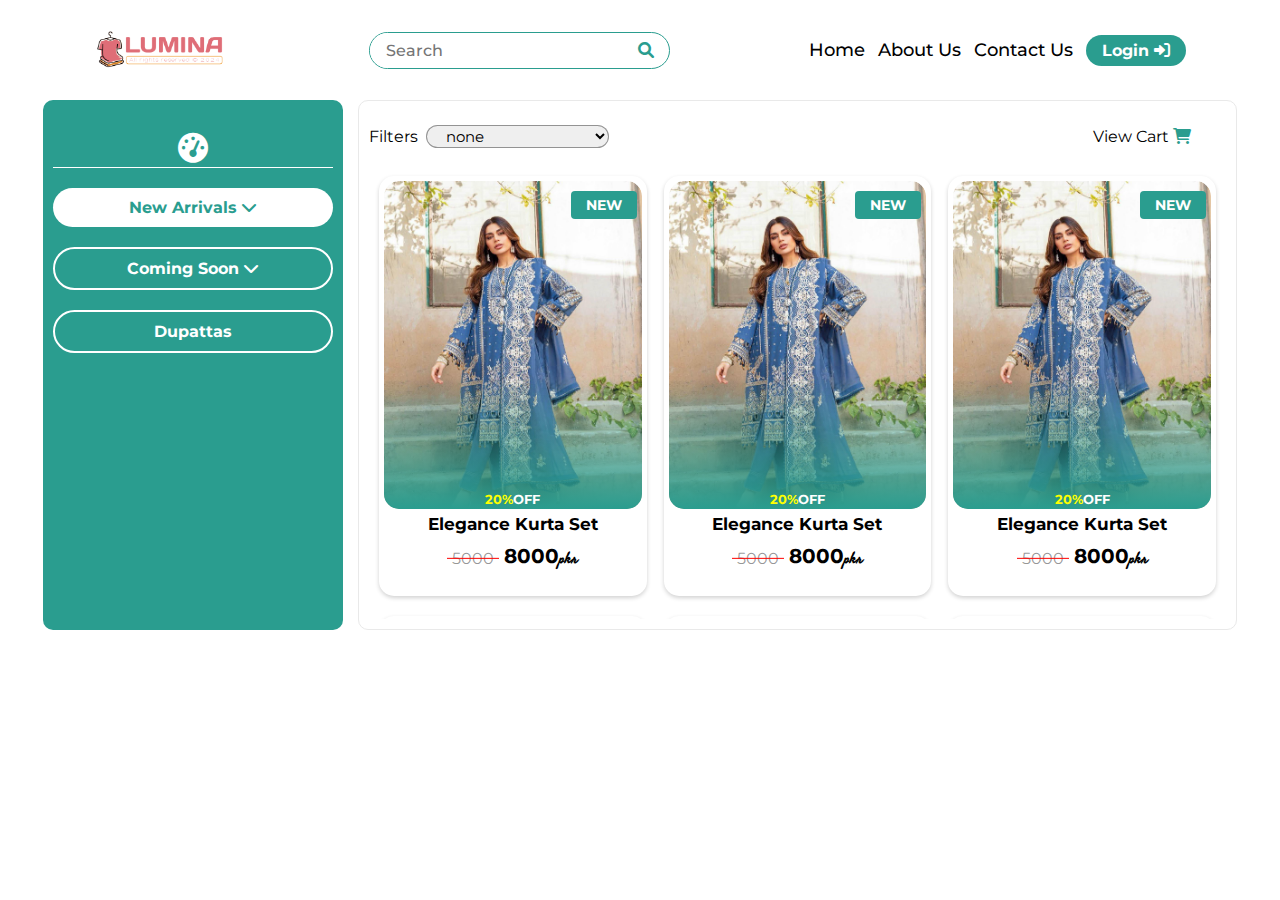
<file: index.html>
<!DOCTYPE html>
<html lang="en">
<head>
    <meta charset="UTF-8">
    <meta name="viewport" content="width=device-width, initial-scale=1.0">
    <title>Shopping - Lumina Official</title>

    <!-- Linked files  -->
    <link rel="stylesheet" href="https://cdnjs.cloudflare.com/ajax/libs/font-awesome/6.0.0-beta3/css/all.min.css">
    <link rel="stylesheet" href="assets/css/styles.css">
    <link rel="stylesheet" href="assets/css/responsive.css">
</head>
<body id="body">
    <header class="header">
        <img id="logo" src="assets/images/logo.png" alt="This is the logo image!">
        <div class="searchbar">
            <input type="text" name="searchitems" id="searchitems" placeholder="Search">
            <i class="search-btn fas fa-search search-icon"></i>
        </div>
        <nav>
            <div id="menushowbtn" class="container" onclick="myFunction(this)">
                <div class="bar1"></div>
                <div class="bar2"></div>
                <div class="bar3"></div>
              </div>
            <ul>
                <li><a href="index.html">Home</a></li>
                <li><a href="#">About Us</a></li>
                <li><a href="contactUs.html">Contact Us</a></li>
                <li><button id="loginDisplay">Login <i class="fas fa-sign-in-alt"></i></button></li>
            </ul>
        </nav>
    </header>
    <div id="smallHeader1" class="small-header invisible">
        <ul>
            <li><a href="index.html">HOME</a></li>
            <li><a href="#">Privacy</a></li>
            <li><a href="#">About us</a></li>
            <li><a href="#">Contact us</a></li>
            <li id="login512"><a href="#">Login <i class="fas fa-sign-in-alt"></i></a></li>
        </ul>
    </div>
    <main>
        <div class="leftbar">
            <h1 id="dicon"><i class="fas fa-tachometer-alt"></i></h1>

            <div class="dropdown">
                <button class="dropdown-button">New Arrivals  <i class="fas fa-chevron-down"></i></button>
                <div class="dropdown-content">
                    <div class="dropdown-item">2 - Piece <!-- <i class="fas fa-chevron-right"></i> -->
                        <!-- <div class="dropdown-subcontent">
                            <div class="dropdown-subitem">Stiched</div>
                            <div class="dropdown-subitem">Unstiched</div>
                        </div> -->
                    </div>
                    <div class="dropdown-item">3 - Piece <!-- <i class="fas fa-chevron-right"></i> -->
                        <!-- <div class="dropdown-subcontent">
                            <div class="dropdown-subitem">Stiched</div>
                            <div class="dropdown-subitem">Unstiched</div>
                        </div> -->
                    </div>
                </div>
            </div>
            <div class="dropdown">
                <button  style="background-color: transparent; border: 2px solid white; color: white;" class="dropdown-button">Coming Soon <i class="fas fa-chevron-down"></i></button>
                <div class="dropdown-content">
                    <div class="dropdown-item">2 - Piece <!-- <i class="fas fa-chevron-right"></i> -->
                        <!-- <div class="dropdown-subcontent">
                            <div class="dropdown-subitem">Stiched</div>
                            <div class="dropdown-subitem">Unstiched</div>
                        </div> -->
                    </div>
                    <div class="dropdown-item">3 - Piece <!-- <i class="fas fa-chevron-right"></i> -->
                        <!-- <div class="dropdown-subcontent">
                            <div class="dropdown-subitem">Stiched</div>
                            <div class="dropdown-subitem">Unstiched</div>
                        </div> -->
                    </div>
                </div>
            </div>
            <div class="dropdown">
                <button  style="background-color: transparent; border: 2px solid white; color: white;" class="dropdown-button">Dupattas</button>
            </div>
        </div>
        <div class="rightbar">
            <div class="topbar">
                <div class="topbarLeft">
                    <label for="filter">Filters</label>
                    <select name="filter" id="filter">
                        <option disabled selected value="1">none</option>
                        <option value="2">Most Selling</option>
                        <option value="3">Highly Rated</option>
                        <option value="4">Price Up to Down</option>
                        <option value="5">Price Down to Up</option>
                    </select>
                </div>
                <div class="topbarRight">
                    <label class="cartIcon"><span id="vcLabel">View Cart</span> <i class="fas fa-shopping-cart"></i></label>
                </div>
            </div>
            <div class="productsDiv">
                <div id="" class="product">
                    <div class="img">
                        <div class="shade"></div>
                        <h4><span>20%</span>OFF</h4>
                        <h3 id="new">NEW</h3>
                        <img src="assets/images/product-Image.jpg" alt="This is the product Image!">
                    </div>
                    <h3>Elegance Kurta Set</h3>
                    <div class="price">
                        <div class="cut-price">
                            <div class="cutline"></div>
                            <p>5000</p>
                        </div>
                        <h2>8000<span>pkr</span></h2>
                    </div>
                </div>
                <div id="" class="product">
                    <div class="img">
                        <div class="shade"></div>
                        <h4><span>20%</span>OFF</h4>
                        <h3 id="new">NEW</h3>
                        <img src="assets/images/product-Image.jpg" alt="This is the product Image!">
                    </div>
                    <h3>Elegance Kurta Set</h3>
                    <div class="price">
                        <div class="cut-price">
                            <div class="cutline"></div>
                            <p>5000</p>
                        </div>
                        <h2>8000<span>pkr</span></h2>
                    </div>
                </div>
                <div id="" class="product">
                    <div class="img">
                        <div class="shade"></div>
                        <h4><span>20%</span>OFF</h4>
                        <h3 id="new">NEW</h3>
                        <img src="assets/images/product-Image.jpg" alt="This is the product Image!">
                    </div>
                    <h3>Elegance Kurta Set</h3>
                    <div class="price">
                        <div class="cut-price">
                            <div class="cutline"></div>
                            <p>5000</p>
                        </div>
                        <h2>8000<span>pkr</span></h2>
                    </div>
                </div>
                <div id="" class="product">
                    <div class="img">
                        <div class="shade"></div>
                        <h4><span>20%</span>OFF</h4>
                        <h3 id="new">NEW</h3>
                        <img src="assets/images/product-Image.jpg" alt="This is the product Image!">
                    </div>
                    <h3>Elegance Kurta Set</h3>
                    <div class="price">
                        <div class="cut-price">
                            <div class="cutline"></div>
                            <p>5000</p>
                        </div>
                        <h2>8000<span>pkr</span></h2>
                    </div>
                </div>
                <div id="" class="product">
                    <div class="img">
                        <div class="shade"></div>
                        <h4><span>20%</span>OFF</h4>
                        <h3 id="new">NEW</h3>
                        <img src="assets/images/product-Image.jpg" alt="This is the product Image!">
                    </div>
                    <h3>Elegance Kurta Set</h3>
                    <div class="price">
                        <div class="cut-price">
                            <div class="cutline"></div>
                            <p>5000</p>
                        </div>
                        <h2>8000<span>pkr</span></h2>
                    </div>
                </div>
                <div id="" class="product">
                    <div class="img">
                        <div class="shade"></div>
                        <h4><span>20%</span>OFF</h4>
                        <h3 id="new">NEW</h3>
                        <img src="assets/images/product-Image.jpg" alt="This is the product Image!">
                    </div>
                    <h3>Elegance Kurta Set</h3>
                    <div class="price">
                        <div class="cut-price">
                            <div class="cutline"></div>
                            <p>5000</p>
                        </div>
                        <h2>8000<span>pkr</span></h2>
                    </div>
                </div>
                <div id="" class="product">
                    <div class="img">
                        <div class="shade"></div>
                        <h4><span>20%</span>OFF</h4>
                        <h3 id="new">NEW</h3>
                        <img src="assets/images/product-Image.jpg" alt="This is the product Image!">
                    </div>
                    <h3>Elegance Kurta Set</h3>
                    <div class="price">
                        <div class="cut-price">
                            <div class="cutline"></div>
                            <p>5000</p>
                        </div>
                        <h2>8000<span>pkr</span></h2>
                    </div>
                </div>
            </div>
        </div>
    </main>

    <!-- Login class  -->
     <div class="login-main">
        <span class="close-icon">
            <i class="fas fa-times"></i>
        </span>
        <div class="login-div">
            <div class="login-content">
                <img src="assets/images/logo.png" alt="This is the logo image!">
                <input type="email" name="email" id="useremail" placeholder="Your email" required>
                <input type="password" name="password" id="userpassword" placeholder="Your password" required>
                <span class="span"><input class="mark" style="width: fit-content;" type="checkbox" name="remember" id="remember">  Remember me</span>
                <button id="login">LOGIN</button>
                <p>Don't have account? <span id="signupClassDisplay">Create Here</span></p>

                <div class="login-message">
                    <h3>Logged In Sucessfully!</h3>
                </div>
            </div>
        </div>
        <div class="signup-div">
            <div class="signup-content">
                <img src="assets/images/logo.png" alt="This is the logo image!">
                <input type="text" name="name" id="name" placeholder="Your name" required>
                <div class="login-otp">
                    <input type="number" name="phone" id="phone" placeholder="Your Phone" required>
                    <button id="sendOTP">Send OTP</button>
                </div>
                <input type="number" name="otp" id="otp" placeholder="OTP" required>
                <input type="email" name="email" id="email" placeholder="Your email" required>
                <input type="password" name="password" id="password" placeholder="Your password" required>
                <input type="password" name="confirm password" id="confirm password" placeholder="Confirm password" required>
                <button id="signup">CREATE ACCOUNT</button>
                <p>Already have account? <span id="loginClassDisplay">LOGIN</span></p>
            </div>
        </div>
     </div>
</body>
<script src="assets/javacript/login.js"></script>
<script src="assets/javacript/menu.js"></script>

<script>
function applyMediaQuery() {
    if (window.matchMedia("(max-width: 400px)").matches) {
        document.addEventListener("DOMContentLoaded", function() {
            const input = document.getElementById("searchitems");
            const logo = document.getElementById("logo");

            input.addEventListener("focus", function() {
                logo.style.display = "none";
            });

            input.addEventListener("blur", function() {
                logo.style.display = "block";
            });
        });
    }
}

// Initial check
applyMediaQuery();

// Add a listener to reapply the logic if the window is resized
window.addEventListener("resize", applyMediaQuery);

</script>
<script>
    // JavaScript to handle the click event
    document.addEventListener("DOMContentLoaded", function() {
        const products = document.querySelectorAll('.product');
        
        products.forEach(function(product) {
            product.addEventListener('click', function() {
                window.location.href = 'productDetails.html';
            });
        });
    });
</script>
</html>
</file>
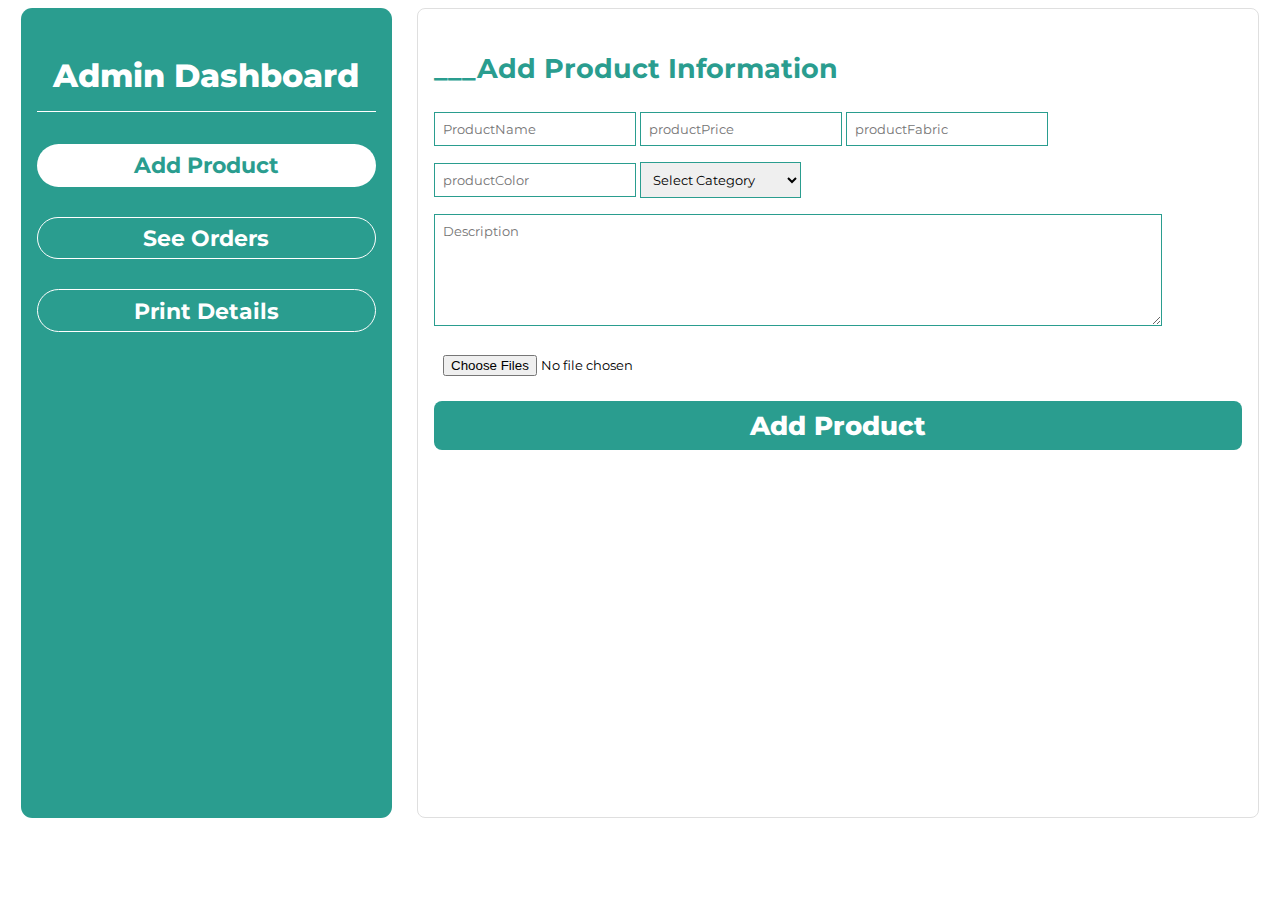
<file: admin.html>
<!DOCTYPE html>
<html lang="en">
<head>
    <meta charset="UTF-8">
    <meta name="viewport" content="width=device-width, initial-scale=1.0">
    <title>Admin - Lumina Official</title>
    <style>
        /* imports */
@import url('https://fonts.googleapis.com/css2?family=Montserrat:ital,wght@0,100..900;1,100..900&display=swap');
@import url('https://fonts.googleapis.com/css2?family=Freehand&display=swap');
        main{
            width: 98%;
            margin: auto;
            height: fit-content;
            display: flex;
            justify-content: space-between;
        }
        *{
            font-family: "Montserrat", sans-serif;
            box-sizing: border-box;
        }
        .leftbar{
            width: 30%;
            padding: 1rem;
            height: 90vh;
            border-radius: 0.7rem;
            background-color: #2A9D8F;
        }
        h4{
            width: 100%;
            font-size: 1.4rem;
            color: white;
            background-color: #2A9D8F;
            border: 1px solid white;
            border-radius: 400rem;
            text-align: center;
            padding: 0.4rem 0rem;
            cursor: pointer;
        }
        .rightbar{
            width: 68%;
            height: 90vh;
            padding: 1rem;
            border: 1px solid rgb(223, 223, 223);
            border-radius: 0.5rem;
            overflow: scroll;
        }
        input, textarea, select{
            padding: 0.5rem;
            outline: none;
            border: 1px solid #2A9D8F;
            margin-bottom: 1rem;
        }
        textarea{
            width: 90%;
            height: 7rem;
        }
        button{
            width: 100%;
            padding: 0.5rem;
            font-size: 1.6rem;
            font-weight: 800;
            background-color: #2A9D8F;
            color: white;
            outline: none;
            border: 1px solid transparent;
            border-radius: 0.5rem;
            cursor: pointer;
        }
        button:hover{
            background-color: rgb(150, 148, 148);
        }
        label{
            display: none;
            font-weight: 700;
            margin-top: 1rem;
            width: 100%;
            padding: 2rem;
            text-align: center;
            background-color: #2a9d905d;
            color: red;
        }
        .addProduct{
            display: block;
        }
        .seeOrders, .printDetails{
            display: none;
        }
        .orderMainDetails{
            display: none;
            width: 100%;
            height: 100%;
            position: fixed;
            top: 0;
            left: 0;
            background-color: rgba(0, 0, 0, 0.8);
        }
        .detailsBody{
            margin: auto;
            margin-top: 25%;
            transform: translateY(-50%);
            width: 50rem;
            height: 25rem;
            border-radius: 1rem;
            background: white !important;
            padding: 1rem;
        }
        .heading{
            font-weight: 800;
            color: #2A9D8F;
        }
        #close{
            position: fixed;
            top: 1rem;
            right: 5rem !important;
            width: fit-content;
        }
    </style>
</head>
<body>
    <main>
        <div class="leftbar">
            <h3 style="text-align: center; color: white; font-size: 2rem; font-weight: 800; padding-bottom: 1rem; border-bottom: 1px solid white;">Admin Dashboard</h3>

            <h4 id="AddPr" style="background-color: white; color: #2A9D8F; border-color: transparent;">Add Product</h4>
            <h4 id="SeeOr">See Orders</h4>
            <h4 id="PrintDe">Print Details</h4>
        </div>
        <div class="rightbar">
            <div class="addProduct">
                <h3 style="color: #2A9D8F; font-size: 1.7rem;">___Add Product Information</h3>

                <input type="text" name="productName" id="ProductName" placeholder="ProductName">
                <input type="text" name="productPrice" id="productPrice" placeholder="productPrice">
                <input type="text" name="productFabric" id="productFabric" placeholder="productFabric">
                <input type="text" name="productColor" id="productColor" placeholder="productColor">
                <select style="margin-bottom: 1rem; padding: 0.5rem;" name="category" id="category">
                    <option disabled selected value="1">Select Category</option>
                    <option value="2-piece(Stiched)">2-piece(Stiched)</option>
                    <option value="2-piece(Unstiched)">2-piece(Unstiched)</option>
                    <option value="3-piece(Stiched)">3-piece(Stiched)</option>
                    <option value="3-piece(Unstiched)">3-piece(Unstiched)</option>
                </select>
                <textarea name="descriiption" id="description" placeholder="Description"></textarea>
                <input style="border-color: transparent;" type="file" name="images" id="productImages" accept="image/*" multiple>

                <button id="addProduct">Add Product</button>
                <label>Product added successfully!</label>
                
            </div>
            <div class="seeOrders">
                <h3 style="color: #2A9D8F; font-size: 1.7rem;">___Order's Details</h3>

                <label for="year">Year</label>
                <input type="number" name="year" id="year" placeholder="Enter Year">

                <select name="month" id="month">
                    <option disabled selected value="Month">Select Month</option>
                    <option value="1">Jan</option>
                    <option value="2">Feb</option>
                    <option value="3">March</option>
                    <option value="4">April</option>
                    <option value="5">May</option>
                    <option value="6">June</option>
                    <option value="7">July</option>
                    <option value="8">Aug</option>
                    <option value="9">Sep</option>
                    <option value="10">October</option>
                    <option value="11">Nov</option>
                    <option value="12">Dec</option>
                </select>
                <select name="day" id="day">
                    <option disabled selected value="Month">Select Day</option>
                    <option value="1">01</option>
                    <option value="2">02</option>
                    <option value="3">03</option>
                    <option value="4">04</option>
                    <option value="5">05</option>
                    <option value="6">06</option>
                    <option value="7">07</option>
                    <option value="8">08</option>
                    <option value="9">09</option>
                    <option value="10">10</option>
                    <option value="11">11</option>
                    <option value="12">12</option>
                    <option value="13">13</option>
                    <option value="14">14</option>
                    <option value="15">15</option>
                    <option value="16">16</option>
                    <option value="17">17</option>
                    <option value="18">18</option>
                    <option value="19">19</option>
                    <option value="20">20</option>
                    <option value="21">21</option>
                    <option value="22">22</option>
                    <option value="23">23</option>
                    <option value="24">24</option>
                    <option value="25">25</option>
                    <option value="26">26</option>
                    <option value="27">27</option>
                    <option value="28">28</option>
                    <option value="29">29</option>
                    <option value="30">30</option>
                    <option value="31">31</option>
                </select>

                <span style="font-weight: 800; color: #2A9D8F;">__Total Orders: </span><span>200</span>
                <span style="font-weight: 800; color: #2A9D8F;">__Total Cost: </span><span>15000</span>

                <div class="orders">
                    <table>
                        <thead>
                            <tr>
                                <th style="min-width: 5rem;">Sr. No</th>
                                <th style="min-width: 10rem;">Order ID</th>
                                <th style="min-width: 15rem;">Buyer's Name</th>
                                <th style="min-width: 15rem;">Buyer's Address</th>
                                <th style="min-width: 10rem;">More Details</th>
                                <th style="min-width: 10rem;">Delivered?</th>
                            </tr>
                        </thead>
                        <tbody>
                            <tr style="text-align: center;">
                                <td>01</td>
                                <td>Lum-01</td>
                                <td>Syed Ali Abbas Naqvi</td>
                                <td>House#2, street440, Subri Muzaffarabad</td>
                                <td><button class="seeDet" id="01" style="font-size: 1rem; background-color: transparent; color: #2A9D8F;">See All Details</button></td>
                                <td><button style="font-size: 1rem; background-color: #2A9D8F; color: white;">Yes</button></td>
                            </tr>
                        </tbody>
                    </table>
                </div>
            </div>
            <div class="printDetails">
                <h3 style="color: #2A9D8F; font-size: 1.7rem;">___Print Order's Details</h3>

                <label for="year">Year</label>
                <input type="number" name="year" id="year" placeholder="Enter Year">

                <select name="month" id="month">
                    <option disabled selected value="Month">Select Month</option>
                    <option value="1">Jan</option>
                    <option value="2">Feb</option>
                    <option value="3">March</option>
                    <option value="4">April</option>
                    <option value="5">May</option>
                    <option value="6">June</option>
                    <option value="7">July</option>
                    <option value="8">Aug</option>
                    <option value="9">Sep</option>
                    <option value="10">October</option>
                    <option value="11">Nov</option>
                    <option value="12">Dec</option>
                </select>
                <select name="day" id="day">
                    <option disabled selected value="Month">Select Day</option>
                    <option value="1">01</option>
                    <option value="2">02</option>
                    <option value="3">03</option>
                    <option value="4">04</option>
                    <option value="5">05</option>
                    <option value="6">06</option>
                    <option value="7">07</option>
                    <option value="8">08</option>
                    <option value="9">09</option>
                    <option value="10">10</option>
                    <option value="11">11</option>
                    <option value="12">12</option>
                    <option value="13">13</option>
                    <option value="14">14</option>
                    <option value="15">15</option>
                    <option value="16">16</option>
                    <option value="17">17</option>
                    <option value="18">18</option>
                    <option value="19">19</option>
                    <option value="20">20</option>
                    <option value="21">21</option>
                    <option value="22">22</option>
                    <option value="23">23</option>
                    <option value="24">24</option>
                    <option value="25">25</option>
                    <option value="26">26</option>
                    <option value="27">27</option>
                    <option value="28">28</option>
                    <option value="29">29</option>
                    <option value="30">30</option>
                    <option value="31">31</option>
                </select>
                <button style="width: fit-content; font-size: 1.4rem; padding: 0.4rem 1rem; margin-left: 3rem;">Print</button>
            </div>
        </div>
    </main>

    <div class="orderMainDetails">
        <div class="detailsBody">
            <span class="heading">__Order ID: </span>
            <span>Lum-01</span>
            
            <span class="heading">__Total Products: </span>
            <span>05</span>
            
            <span class="heading">__Total Cost: </span>
            <span>15000</span>
            
            <span class="heading">__Status: </span>
            <span>Delivered</span><br><br>

            <span class="heading">__Buyer Name: </span>
            <span>Syed Ali Abbas Naqvi</span><br>
            
            <span class="heading">__Buyer Address: </span>
            <span>Subri Muzaffarabad</span><br>
            
            <span class="heading">__Buyer Contact: </span>
            <span>0345464671 - aliabbas@gmail.com</span><br><br>

            <span class="heading">__Products' Names: </span><br>

            <span>Two Piece Kurta Set (Unstiched) - 02</span>
            <span style="margin-left: 2rem;"></span>
            <span>Red Cotton Dupatta - 04</span><br>
            

            <span>Two Piece Kurta Set (Unstiched) - 02</span>
            <span style="margin-left: 2rem;"></span>
            <span>Red Cotton Dupatta - 04</span><br>

            <span>Two Piece Kurta Set (Unstiched) - 02</span>
            <span style="margin-left: 2rem;"></span>
            <span></span><br>

        </div>
    </div>

    <button id="close" style="background-color: transparent; color: white; outline: none; border: none; position: fixed; top: 0.5rem; right: 1rem;">CLOSE</button>

</body>
<script>
    document.getElementById('productImages').addEventListener('change', function() {
        if (this.files.length > 10) {
            alert('You can only select up to 10 images.');
            this.value = ''; // Clear the input
        }
    });
</script>
<script>
    // Function to show the respective div and hide the others
function showDiv(targetClass) {
    // All the divs
    const divs = document.querySelectorAll('.addProduct, .seeOrders, .printDetails');
    
    // Loop through each div and set display property
    divs.forEach(div => {
        if (div.classList.contains(targetClass)) {
            div.style.display = 'block';
        } else {
            div.style.display = 'none';
        }
    });
}

// Add event listeners to the buttons
document.getElementById('AddPr').addEventListener('click', function() {
    showDiv('addProduct');
});

document.getElementById('SeeOr').addEventListener('click', function() {
    showDiv('seeOrders');
});

document.getElementById('PrintDe').addEventListener('click', function() {
    showDiv('printDetails');
});

</script>
<script>
    // JavaScript code
document.addEventListener("DOMContentLoaded", function() {
    // Get the elements
    const seeDetButtons = document.querySelectorAll('.seeDet');
    const orderMainDetails = document.querySelector('.orderMainDetails');
    const closeButton = document.getElementById('close');

    // Function to show the orderMainDetails div
    function showDetails() {
        orderMainDetails.style.display = 'block';
    }

    // Function to hide the orderMainDetails div
    function hideDetails() {
        orderMainDetails.style.display = 'none';
    }

    // Attach click event listener to all seeDet buttons
    seeDetButtons.forEach(button => {
        button.addEventListener('click', showDetails);
    });

    // Attach click event listener to the close button
    closeButton.addEventListener('click', hideDetails);
});

</script>
</html>
</file>
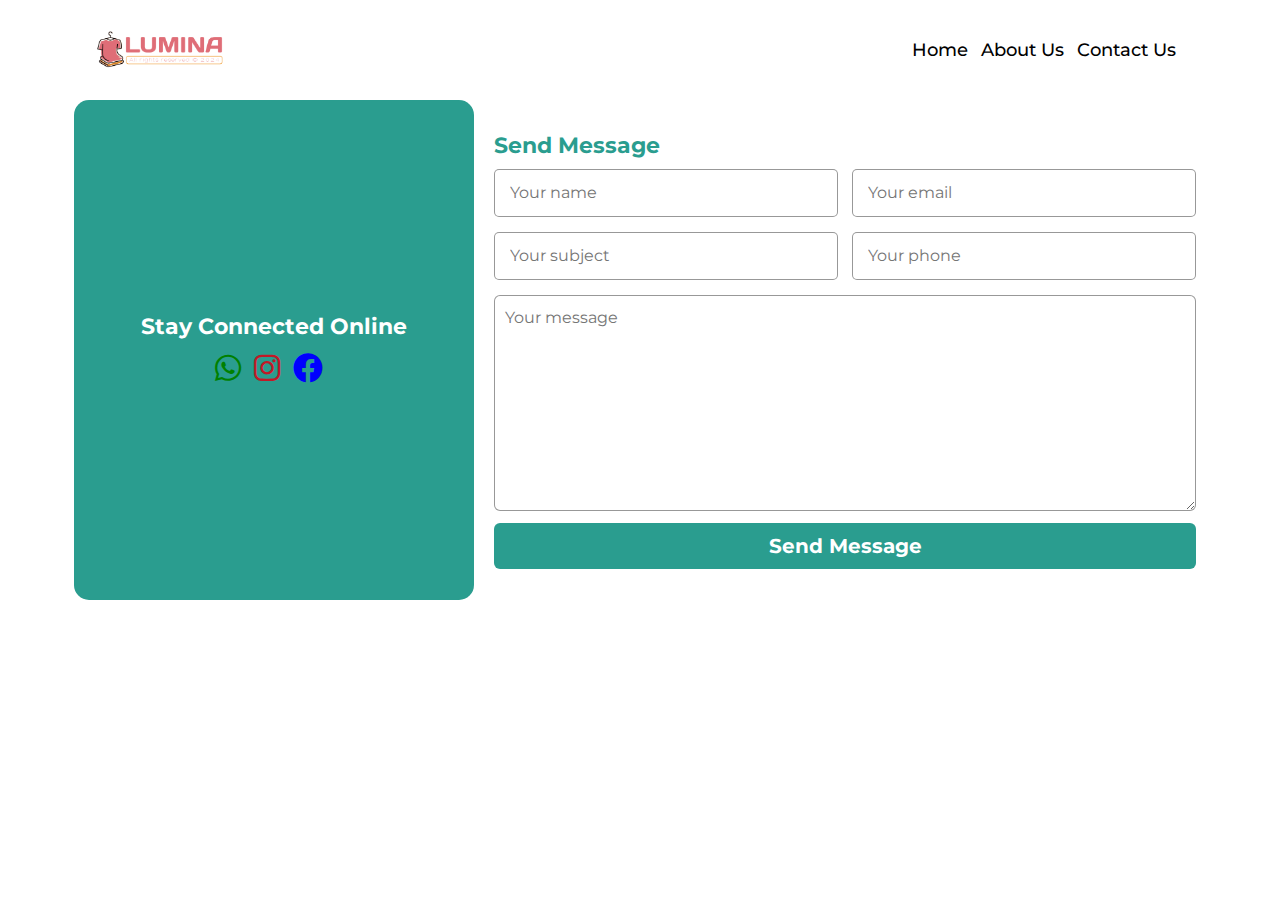
<file: contactUs.html>
<!DOCTYPE html>
<html lang="en">
<head>
    <meta charset="UTF-8">
    <meta name="viewport" content="width=device-width, initial-scale=1.0">
    <title>Contact Us - Lumina Official</title>

    <!-- Linked files  -->
    <link rel="stylesheet" href="https://cdnjs.cloudflare.com/ajax/libs/font-awesome/6.0.0-beta3/css/all.min.css">
    <link rel="stylesheet" href="assets/css/styles.css">
    <link rel="stylesheet" href="assets/css/responsive.css">
</head>
<body>
    <header class="header">
        <img src="assets/images/logo.png" alt="This is the logo image!">
        <nav>
            <ul>
                <li><a href="index.html">Home</a></li>
                <li><a href="#">About Us</a></li>
                <li><a href="contactUs.html">Contact Us</a></li>
            </ul>
        </nav>
    </header>
    <section id="contactus">
        <div class="contact-left">
            <h3>Stay Connected Online</h3>
            <span>
                <a href="#"><i class="fab fa-whatsapp"></i></a>
                <a href="#"><i class="fab fa-instagram"></i></a>
                <a href="#"><i class="fab fa-facebook"></i></a>
            </span>
        </div>
        <div class="contact-right">
            <h3>Send Message</h3>
            <div class="input-group">
                <input type="text" name="name" id="name" placeholder="Your name" required>
                <input type="text" name="email" id="email" placeholder="Your email" required>
            </div>
            <div class="input-group">
                <input type="text" name="subject" id="subject" placeholder="Your subject" required>
                <input type="number" name="phone" id="phone" placeholder="Your phone" required>
            </div>
            <textarea name="message" id="message" rows="10" placeholder="Your message" required></textarea>
            <button id="sendMessage">Send Message</button>
        </div>
    </section>
</body>
</html>
</file>
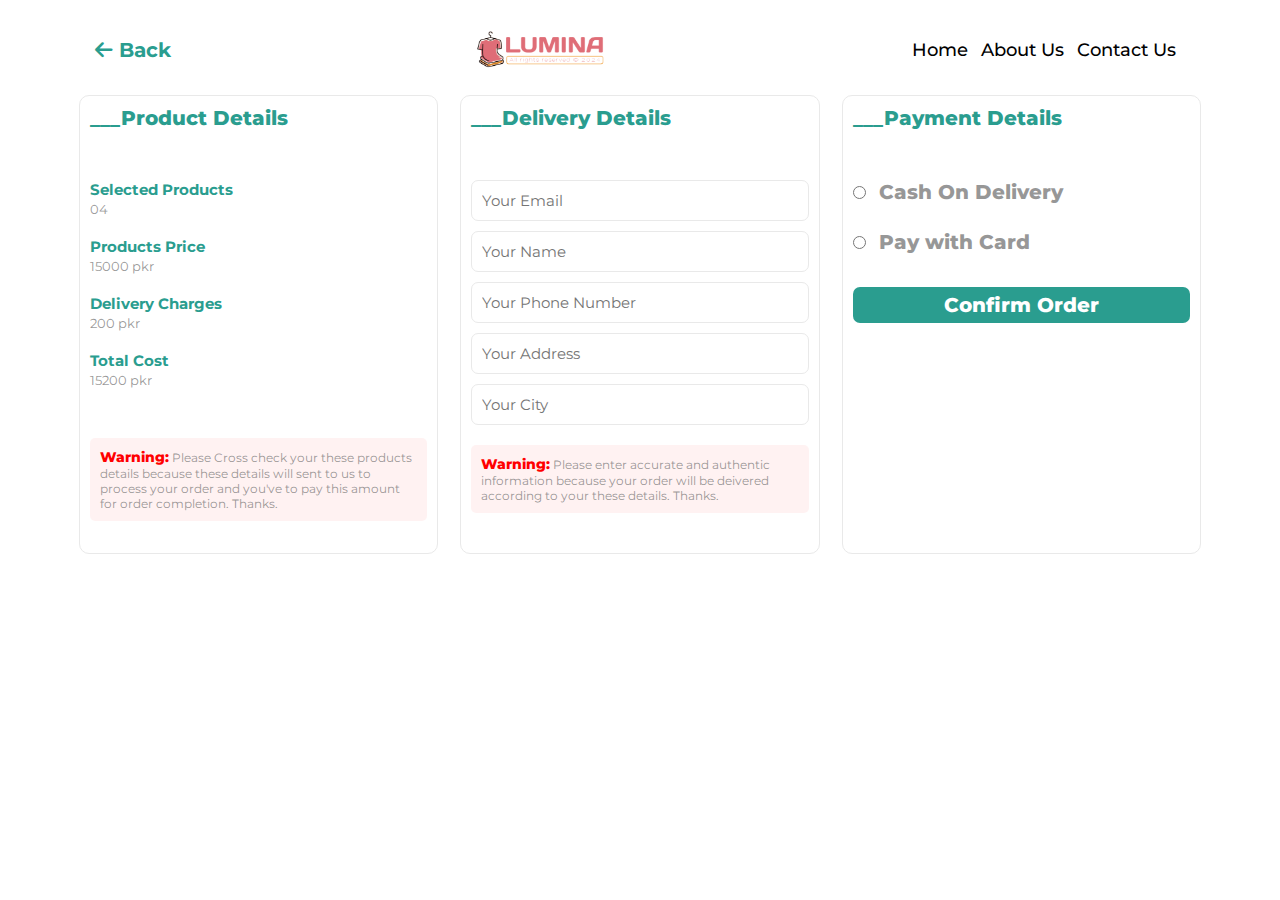
<file: payment.html>
<!DOCTYPE html>
<html lang="en">
<head>
    <meta charset="UTF-8">
    <meta name="viewport" content="width=device-width, initial-scale=1.0">
    <title>Payment - Lumina Official</title>

    <!-- Linked files  -->
    <link rel="stylesheet" href="https://cdnjs.cloudflare.com/ajax/libs/font-awesome/6.0.0-beta3/css/all.min.css">
    <link rel="stylesheet" href="assets/css/styles.css">
    <link rel="stylesheet" href="assets/css/responsive.css">
</head>
<body>
    <header class="header">
        <button id="back-home"><i class="fas fa-arrow-left"></i> Back</button>
        <img src="assets/images/logo.png" alt="This is the logo image">
        <nav>
            <ul>
                <li><a href="index.html">Home</a></li>
                <li><a href="#">About Us</a></li>
                <li><a href="contactUs.html">Contact Us</a></li>
            </ul>
        </nav>
    </header>

    <div class="paymentMain">
        <div class="orderDetails pmdetails">
            <h3 style="margin-bottom: 5rem;" class="heading1">___Product Details</h3>

            <h4>Selected Products</h4>
            <p>04</p>
            
            <h4>Products Price</h4>
            <p>15000 <span>pkr</span></p>

            <h4>Delivery Charges</h4>
            <p>200 <span>pkr</span></p>

            <h4>Total Cost</h4>
            <p>15200 <span>pkr</span></p>

            <span class="span">
                <span style="font-weight: 800; font-size: 1.4rem; color: red;">Warning:</span>
                Please Cross check your these products details because these details will sent to us to process your order and you've to pay this amount for order completion. Thanks.
            </span>
        </div>
        <div class="adressDetails pmdetails">
            <h3 style="margin-bottom: 5rem;" class="heading1">___Delivery Details</h3>

            <input type="email" name="email" id="email" placeholder="Your Email">
            <input type="text" name="name" id="name" placeholder="Your Name">
            <input type="number" name="phoneNumber" id="PhoneNumber" placeholder="Your Phone Number">
            <input type="text" name="address" id="address" placeholder="Your Address">
            <input type="text" name="city" id="city" placeholder="Your City">

            <span style="margin-top:1rem;" class="span">
                <span style=" font-weight: 800; font-size: 1.4rem; color: red;">Warning:</span>
                Please enter accurate and authentic information because your order will be deivered according to your these details. Thanks.
            </span>
        </div>
        <div class="paymentDetails pmdetails">
            <h3 style="margin-bottom: 5rem;" class="heading1">___Payment Details</h3>

            <input type="radio" name="paymentOption" id="paymentOption">
            <label for="paymentOption">Cash On Delivery</label><br><br><br>
            <input type="radio" name="paymentOption" id="paymentOption2">
            <label for="paymentOption">Pay with Card</label><br><br>

            <button id="confirmbtn">Confirm Order</button>
        </div>
    </div>

    
</body>

<!-- Linked JavaScript  -->
<script src="assets/javacript/imageSlider.js"></script>
<script>
    document.getElementById("back-home").onclick = function() {
    // Replace the current history entry with index.html
    history.replaceState(null, null, 'index.html');
    
    // Navigate to index.html
    window.location.href = "productDetails.html";
};
</script>

</html>
</file>
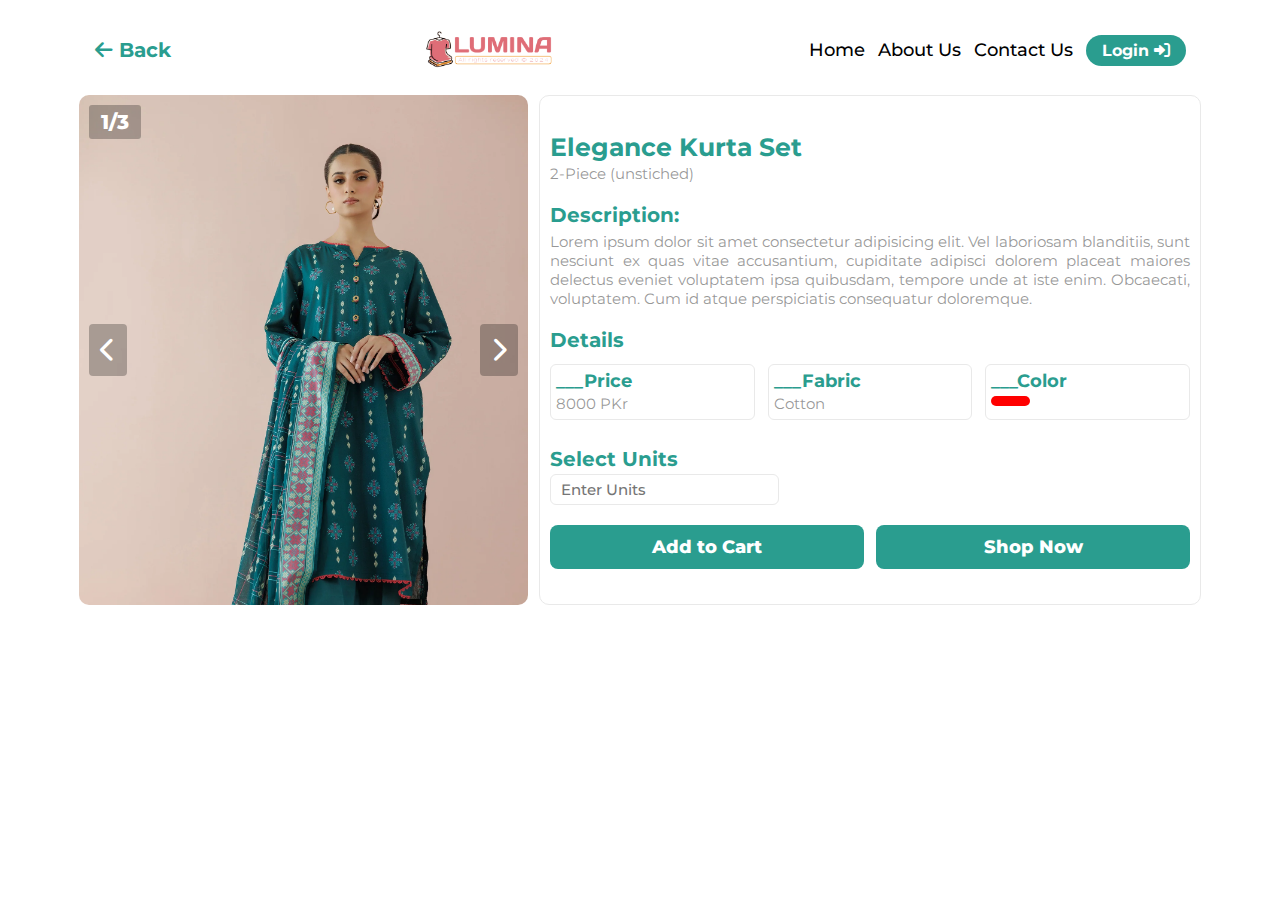
<file: productDetails.html>
<!DOCTYPE html>
<html lang="en">
<head>
    <meta charset="UTF-8">
    <meta name="viewport" content="width=device-width, initial-scale=1.0">
    <title>Product Details - Lumina Official</title>

    <!-- Linked files  -->
    <link rel="stylesheet" href="https://cdnjs.cloudflare.com/ajax/libs/font-awesome/6.0.0-beta3/css/all.min.css">
    <link rel="stylesheet" href="assets/css/styles.css">
    <link rel="stylesheet" href="assets/css/responsive.css">
</head>
<body>
    <header class="header">
        <button id="back-home"><i class="fas fa-arrow-left"></i> Back</button>
        <img src="assets/images/logo.png" alt="This is the logo image">
        <nav>
            <ul>
                <li><a href="index.html">Home</a></li>
                <li><a href="#">About Us</a></li>
                <li><a href="contactUs.html">Contact Us</a></li>
                <li><button id="loginDisplay">Login <i class="fas fa-sign-in-alt"></i></button></li>
            </ul>
        </nav>
    </header>

    <div class="product-details">
        <div class="pd-left">
            <img id="slideImage1" class="slideImage" src="assets/images/full-view.webp" alt="This is slideshow image1">
            <img id="slideImage2" class="slideImage" src="assets/images/close-view.webp" alt="This is slideshow image2">
            <img id="slideImage3" class="slideImage" src="assets/images/side-view.webp" alt="This is slideshow image3">
            <button id="leftBTN"><i class="fas fa-chevron-left"></i></button>
            <button id="rightBTN"><i class="fas fa-chevron-right"></i></button>
            <h3 id="imageCounter">1/3</h3>
        </div>
        <div class="pd-right">
            <h3 id="productName">Elegance Kurta Set</h3>
            <p id="productType">2-Piece (unstiched)</p>
            <h3 class="descriptionheading">Description:</h3>
            <p id="productDescription">Lorem ipsum dolor sit amet consectetur adipisicing elit. Vel laboriosam blanditiis, sunt nesciunt ex quas vitae accusantium, cupiditate adipisci dolorem placeat maiores delectus eveniet voluptatem ipsa quibusdam, tempore unde at iste enim. Obcaecati, voluptatem. Cum id atque perspiciatis consequatur doloremque.</p>
            <h3 id="selectDetailsHeading">Details</h3>
            <div class="selectDetailsDiv">
                <div class="fabric sdf">
                    <h3>___Price</h3>
                    <p>8000 PKr</p>
                </div>
                <div class="fabric sdf">
                    <h3>___Fabric</h3>
                    <p>Cotton</p>
                </div>
                <div class="color sdf">
                    <h3>___Color</h3>
                    <div class="color2"></div>
                </div>
            </div>
            <h3 id="unitSelectHeading">Select Units</h3>
            <input type="number" name="units" id="units" placeholder="Enter Units">
            <div class="btns">
                <a id="addToCartBtn" href="shoppingCart.html">Add to Cart</a>
                <a id="directshopbtn" href="payment.html">Shop Now</a>
            </div>
        </div>
    </div>
</body>

<!-- Linked JavaScript  -->
<script src="assets/javacript/imageSlider.js"></script>
<script src="assets/javacript/backButton.js"></script>

</html>
</file>
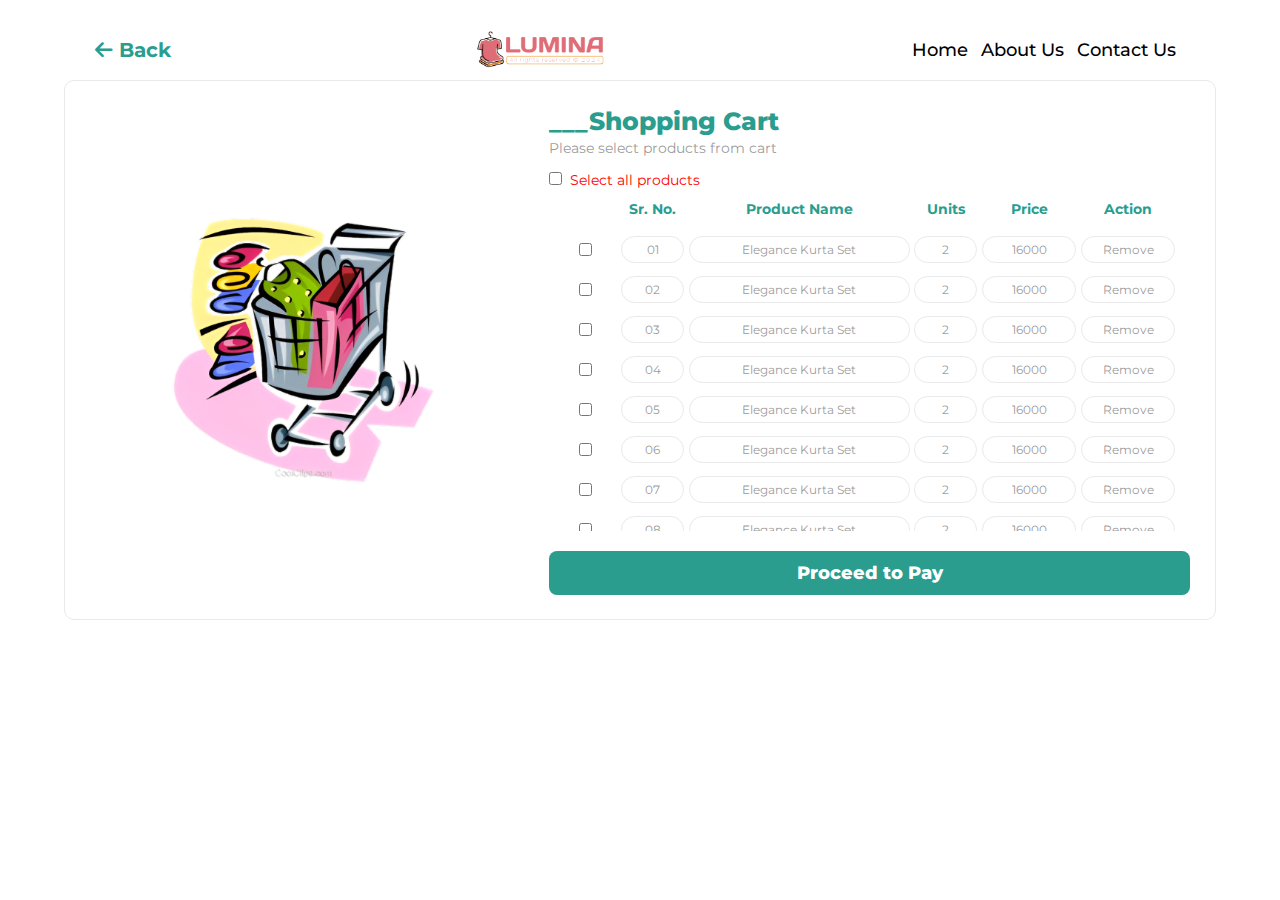
<file: shoppingCart.html>
<!DOCTYPE html>
<html lang="en">
<head>
    <meta charset="UTF-8">
    <meta name="viewport" content="width=device-width, initial-scale=1.0">
    <title>Shopping Cart - Lumina Official</title>

    <!-- Linked files  -->
    <link rel="stylesheet" href="https://cdnjs.cloudflare.com/ajax/libs/font-awesome/6.0.0-beta3/css/all.min.css">
    <link rel="stylesheet" href="assets/css/styles.css">
    <link rel="stylesheet" href="assets/css/responsive.css">
</head>
<body>
    <header class="header">
        <button id="back-home"><i class="fas fa-arrow-left"></i> Back</button>
        <img src="assets/images/logo.png" alt="This is the logo image">
        <nav>
            <ul>
                <li><a href="index.html">Home</a></li>
                <li><a href="#">About Us</a></li>
                <li><a href="contactUs.html">Contact Us</a></li>
            </ul>
        </nav>
    </header>

    <div class="shoppingCartMain">
        <div class="sc-left">
            <img src="assets/images/shoppingCart.png" alt="This is the shopping cart image!">
        </div>
        <div class="sc-right">
            <h3 class="heading1">___Shopping Cart</h3>
            <p>Please select products from cart</p>

            <input type="checkbox" name="selectAllProducts" id="selectAllProducts">
            <label id="labelforheading" for="selectAllProducts">Select all products</label>
            <div class="cartProducts">
                <div class="cartProductsHeading">
                    <div class="checkproduct"></div>
                    <div class="srNumber">Sr. No.</div>
                    <div class="pName">Product Name</div>
                    <div class="pUnits">Units</div>
                    <div class="pPrice">Price</div>
                    <div class="pAction">Action</div>
                </div>


                <div class="cartProductsValues">
                    <input type="checkbox" class="checkproduct" name="checkproduct" id="1">
                    <div id="srnum" class="srNumber">01</div>
                    <div id="pName" class="pName">Elegance Kurta Set</div>
                    <div id="pUnits" class="pUnits">2</div>
                    <div id="pPrice" class="pPrice">16000</div>
                    <div id="pAction" class="pAction">Remove</div>
                </div>
                <div class="cartProductsValues">
                    <input type="checkbox" class="checkproduct" name="checkproduct" id="1">
                    <div id="srnum" class="srNumber">02</div>
                    <div id="pName" class="pName">Elegance Kurta Set</div>
                    <div id="pUnits" class="pUnits">2</div>
                    <div id="pPrice" class="pPrice">16000</div>
                    <div id="pAction" class="pAction">Remove</div>
                </div>
                <div class="cartProductsValues">
                    <input type="checkbox" class="checkproduct" name="checkproduct" id="1">
                    <div id="srnum" class="srNumber">03</div>
                    <div id="pName" class="pName">Elegance Kurta Set</div>
                    <div id="pUnits" class="pUnits">2</div>
                    <div id="pPrice" class="pPrice">16000</div>
                    <div id="pAction" class="pAction">Remove</div>
                </div>
                <div class="cartProductsValues">
                    <input type="checkbox" class="checkproduct" name="checkproduct" id="1">
                    <div id="srnum" class="srNumber">04</div>
                    <div id="pName" class="pName">Elegance Kurta Set</div>
                    <div id="pUnits" class="pUnits">2</div>
                    <div id="pPrice" class="pPrice">16000</div>
                    <div id="pAction" class="pAction">Remove</div>
                </div>
                <div class="cartProductsValues">
                    <input type="checkbox" class="checkproduct" name="checkproduct" id="1">
                    <div id="srnum" class="srNumber">05</div>
                    <div id="pName" class="pName">Elegance Kurta Set</div>
                    <div id="pUnits" class="pUnits">2</div>
                    <div id="pPrice" class="pPrice">16000</div>
                    <div id="pAction" class="pAction">Remove</div>
                </div>
                <div class="cartProductsValues">
                    <input type="checkbox" class="checkproduct" name="checkproduct" id="1">
                    <div id="srnum" class="srNumber">06</div>
                    <div id="pName" class="pName">Elegance Kurta Set</div>
                    <div id="pUnits" class="pUnits">2</div>
                    <div id="pPrice" class="pPrice">16000</div>
                    <div id="pAction" class="pAction">Remove</div>
                </div>
                <div class="cartProductsValues">
                    <input type="checkbox" class="checkproduct" name="checkproduct" id="1">
                    <div id="srnum" class="srNumber">07</div>
                    <div id="pName" class="pName">Elegance Kurta Set</div>
                    <div id="pUnits" class="pUnits">2</div>
                    <div id="pPrice" class="pPrice">16000</div>
                    <div id="pAction" class="pAction">Remove</div>
                </div>
                <div class="cartProductsValues">
                    <input type="checkbox" class="checkproduct" name="checkproduct" id="1">
                    <div id="srnum" class="srNumber">08</div>
                    <div id="pName" class="pName">Elegance Kurta Set</div>
                    <div id="pUnits" class="pUnits">2</div>
                    <div id="pPrice" class="pPrice">16000</div>
                    <div id="pAction" class="pAction">Remove</div>
                </div>
                <div class="cartProductsValues">
                    <input type="checkbox" class="checkproduct" name="checkproduct" id="1">
                    <div id="srnum" class="srNumber">09</div>
                    <div id="pName" class="pName">Elegance Kurta Set</div>
                    <div id="pUnits" class="pUnits">2</div>
                    <div id="pPrice" class="pPrice">16000</div>
                    <div id="pAction" class="pAction">Remove</div>
                </div>
            </div>
            <a id="proceedToPay" href="payment.html">Proceed to Pay</a>
        </div>
    </div>

</body>

<!-- Linked JavaScript  -->
<script>
    document.getElementById("back-home").onclick = function() {
    // Replace the current history entry with index.html
    history.replaceState(null, null, 'productDetails.html');
    
    // Navigate to index.html
    window.location.href = "productDetails.html";
};
</script>

</html>
</file>
<file: assets/css/styles.css>
/* imports */
@import url('https://fonts.googleapis.com/css2?family=Montserrat:ital,wght@0,100..900;1,100..900&display=swap');
@import url('https://fonts.googleapis.com/css2?family=Freehand&display=swap');


/* global Styling  */
*{
    padding: 0px;
    margin: 0px;
    box-sizing: border-box;
    font-family: "Montserrat", sans-serif;
}
html{
    font-size: 10px;
}
:root {
    --primary-color: #2A9D8F;
    --text-color: #696969af;
    --border-color: rgb(233, 233, 233);
}

/* Animations  */
@keyframes float {
    0% {
        transform: translateY(0);
    }
    50% {
        transform: translateY(-20px);
    }
    100% {
        transform: translateY(0);
    }
}

/* Utility Classes */
.frontheading{
    width: 22rem;
    height: 5px;
    border-radius: 400rem;
    background: linear-gradient(to right, var(--primary-color), rgba(255, 255, 255, 0));
}
.headinggroup{
    width: auto;
    height: auto;
    display: flex;
    align-items: center;
}

/* Menu Icon Styling  */
.container {
    display: inline-block;
    cursor: pointer;
    display: none;
  }
  .bar1, .bar2, .bar3 {
    width: 3.5rem;
    height: 0.5rem;
    border-radius: 400rem;
    background-color: var(--primary-color);
    margin: 0.6rem 0;
    transition: 0.4s;
  }
  .change .bar1 {
    transform: translate(0, 1.1rem) rotate(-45deg);
  }
  .change .bar2 {
    opacity: 0;
}
  .change .bar3 {
    transform: translate(0, -1.1rem) rotate(45deg);
  }


/* Shopping Page Styling  */
.header{
    width: 90%;
    height: 6rem;
    border-radius: 1rem;
    margin: auto;
    margin-top: 2rem;
    /* border-bottom: 1px solid black; */
    display: flex;
    justify-content: space-between;
    align-items: center;
    padding: 0.5rem 3rem;
}
.header img{
    max-width: 100%;
    max-height: 100%;
    width: auto;
    height: auto;
}
.header ul{
    list-style: none;
}
.header ul li{
    display: inline-block;
}
.header ul li a{
    text-decoration: none;
    font-size: 1.8rem;
    color: black;
    padding-right: 1rem;
    font-weight: 500;
}
.header ul li button{
    outline: none;
    border: 1px solid transparent;
    border-radius: 400rem;
    font-size: 1.6rem;
    padding: 0.5rem 1.5rem;
    background-color: var(--primary-color);
    color: white;
    font-weight: 700;
    cursor: pointer;
}
.header .searchbar{
    width: fit-content;
    height: fit-content;
    border: 1px solid var(--primary-color);
    border-radius: 400rem;
}
.header input{
    padding: 0.7rem 1.5rem;
    width: 25rem;
    font-size: 1.6rem;
    font-weight: 500;
    color: var(--text-color);
    outline: none;
    border: 1px solid transparent;
    border-radius: 400rem;
    transition: border-color 0.3s ease-in-out;
}
#body .invisible{
    transform: translateX(120%);
}
#body .visible{
    transform: translateX(-0%);
}
.small-header{
    width: 50%;
    background-color: white;
    position: fixed;
    bottom: 0;
    box-shadow: rgba(50, 50, 93, 0.25) 0px 13px 27px -5px, rgba(0, 0, 0, 0.3) 0px 8px 16px -8px;
    right: 0;
    height: calc(100% - 8rem);
    padding: 2rem;
    z-index: 50;
    transition: transform 1s ease-in-out;
}
  
.small-header #login512{
    color: white !important;
    padding: 0.7rem 0rem;
    margin-top: 2rem;
    background-color: var(--primary-color);
    border-radius: 400rem;
}
.small-header #login512 a{
    color: white !important;
}
.small-header ul{
    list-style: none;
}
.small-header ul li{
    text-align: center;
    margin-top: 1rem;
}
.small-header ul li a{
    text-decoration: none;
    color: var(--primary-color);
    font-size: 2rem;
    font-weight: 800;
    text-align: center;
}
.container{
    display: none;
}
.search-btn{
    margin: 0rem 1.5rem;
    font-size: 1.6rem;
    cursor: pointer;
    color: var(--primary-color);
}
main{
    width: 98%;
    margin: auto;
    margin-top: 1rem;
    padding: 1rem 3rem;
    height: 55rem;
    max-height: calc(100vh - 9rem);
    display: flex;
    justify-content: space-between;
}
.leftbar{
    width: 30rem;
    border-radius: 1rem;
    height: 100%;
    background-color: var(--primary-color);
    padding: 3rem 1rem;
}
.leftbar h1{
    color: white;
    text-align: center;
    font-size: 3rem;
    border-bottom: 1px solid white;
}
.dropdown {
    position: relative;
    display: inline-block;
    width: 100%;
    margin-top: 2rem;
    text-align: left;
}

.dropdown-button {
    background-color: white;
    font-size: 1.6rem;
    padding: 1rem 0rem;
    border-radius: 400rem;
    width: 100%;
    font-weight: 700;
    border: none;
    color: var(--primary-color);
    cursor: pointer;
}

.dropdown-content {
    display: none;
    position: absolute;
    transition: display 2s ease-in-out;
    left: 50%;
    transform: translateX(-50%);
    width: 100%;
    background-color: white;
    border-radius: 1.5rem;
    min-width: 160px;
    box-shadow: 0px 8px 16px 0px rgba(0,0,0,0.2);
    padding: 0.5rem;
    z-index: 1;
}

.dropdown-content .dropdown-item {
    color: var(--primary-color);
    font-weight: 700;
    font-size: 1.4rem;
    padding: 12px 16px;
    text-decoration: none;
    display: block;
    position: relative;
    border-radius: 400rem;
}

.dropdown-content .dropdown-item:hover {
    background-color: var(--primary-color);
    color: white;
}

.dropdown:hover .dropdown-content {
    display: block;
}

.dropdown-subcontent {
    display: none;
    position: absolute;
    left: 100%;
    top: 0;
    padding: 0.5rem;
    background-color: white;
    border-radius: 1.5rem;
    min-width: 160px;
    box-shadow: 0px 8px 16px 0px rgba(0,0,0,0.2);
    z-index: 1;
}

.dropdown-subcontent .dropdown-subitem {
    color: var(--primary-color);
    padding: 0.5rem 1.5rem;
    border: 2px solid transparent;
    border-radius: 400rem;
    text-decoration: none;
    cursor: pointer;
    display: block;
}

.dropdown-subcontent .dropdown-subitem:hover {
    border-color: var(--primary-color);
}

.dropdown-content .dropdown-item:hover .dropdown-subcontent {
    display: block;
}

.rightbar{
    width: calc(100% - 31.5rem);
    height: 100%;
    border: 1px solid var(--border-color);
    border-radius: 1rem;
    padding: 1rem;
}
main .rightbar .topbar{
    width: 100%;
    height: 5rem;
}
.topbar{
    display: flex;
    justify-content: space-between;
    align-items: center;
}
.topbar label{
    font-size: 1.6rem;
}
.topbar select{
    outline: none;
    border: 1px solid var(--text-color);
    border-radius: 400rem;
    padding: 0rem 1.5rem;
    font-size: 1.5rem;
    margin-left: 0.5rem;
}
.topbar option{
    border-radius: 400rem;
    color: var(--primary-color);
}
.cartIcon{
    padding-right: 3.5rem;
    cursor: pointer;
}
.topbar .fa-shopping-cart{
    color: var(--primary-color);
}
.productsDiv{
    width: 100%;
    height: calc(100% - 5.5rem);
    margin-top: 0.5rem;
    overflow-y: scroll;
    display: flex;
    flex-wrap: wrap;
    justify-content: space-between;
    padding: 0rem 1rem;
}
.product{
    width: 32%;
    height: 42rem !important;
    margin: 1rem 0rem;
    padding: 0.5rem;
    border-radius: 1.5rem;
    box-shadow: rgba(0, 0, 0, 0.18) 0px 2px 4px;
    text-align: center;
    cursor: pointer;
}
.product .img #new{
    position: absolute;
    top: 5px;
    right: 5px;
    font-size: 1.4rem;
    color: white;
    background-color: var(--primary-color);
    padding: 0.5rem 1.5rem;
    border-radius: 0.4rem;
}
.product .img{
    width: 100%;
    height: 80%;
    position: relative;
    border-radius: 1.5rem;
    overflow: hidden;
}
.product .img h4{
    position: absolute;
    left: 50%;
    transform: translateX(-50%);
    bottom: 2px;
    font-size: 1.3rem;
    color: white;
    font-weight: 700;
}
.product .img h4 span{
    color: yellow;
}
.shade{
    position: absolute;
    bottom: 0px;
    width: 100%;
    height: 40%;
    background: linear-gradient(to top, #2A9D8F, #feb47b00);
}
.product .img img{
    width: 100%;
    height: 100%;
    object-fit: cover;
    border-radius: 1.5rem;
    object-position: top;
}
.product h3{
    text-align: center;
    margin-top: 0.5rem;
    font-size: 1.7rem;
    color: black;
}
.cut-price{
    text-align: center;
    font-size: 1.6rem;
    color: var(--text-color);
    position: relative;
}
.cut-price p{
    padding: 0rem 0.5rem;
}
.cutline{
    position: absolute;
    top: 50%;
    left: 50%;
    transform: translate(-50%,-50%);
    width: 100%;
    height: 0.3px;
    background-color: red;

}
.price{
    display: flex;
    margin-top: 1rem;
    justify-content: center;
    align-items: center;
}
.product h2{
    padding-left: 0.5rem;
    font-size: 2rem;
    color: black;
}
.product h2 span{
    font-size: 1.5rem;
    font-family: "freehand";
}
.product a{
    display: block;
    font-size: 1.8rem;
    border-radius: 0.5rem;
    margin: 1rem 2.5rem;
    padding: 0.5rem 0rem;
    border: 1.5px solid var(--primary-color);
    color: var(--primary-color);
    text-decoration: none;
    font-weight: 700;
}


/* Contact us page styling  */
#contactus{
    width: 90%;
    height: 52rem;
    margin: auto;
    margin-top: 1rem;
    padding: 1rem;
    display: flex;
    justify-content: space-between;
}
.contact-left{
    height: 100%;
    width: 40rem;
    background-color: var(--primary-color);
    border-radius: 1.5rem;
    display: flex;
    flex-direction: column;
    align-items: center;
    justify-content: center;
}
.contact-left h3{
    font-size: 2.2rem;
    font-weight: 700;
    color: white;
    margin-bottom: 1rem;
}
.contact-left a{
    text-decoration: none;
    margin-top: 3rem;
    margin-right: 1rem;
    font-size: 3rem;
    color: white;
}
.contact-left i{
    transition: color 0.3s ease-in-out;
}
.contact-left i:hover{
    color: white;
}
.fa-whatsapp{
    color: green;
}
.fa-instagram{
    color: #c21927;
}
.fa-facebook{
    color: blue;
}
.contact-right{
    height: 100%;
    width: calc(100% - 41rem);
    padding: 1rem;
    display: flex;
    flex-direction: column;
    justify-content: center;
}
.contact-right h3{
    font-size: 2.2rem;
    color: var(--primary-color);
    font-weight: 700;
    margin-bottom: 1rem;
}
.contact-right .input-group{
    width: 100%;
    height: 10%;
    margin-bottom: 1.5rem;
    display: flex;
    justify-content: space-between;
}
.contact-right .input-group input{
    height: 100%;
    width: 49%;
    outline: none;
    border: 1px solid var(--text-color);
    border-radius: 0.5rem;
    font-size: 1.6rem;
    color: var(--text-color);
    padding: 0.5rem 1.5rem;
    transition: border-color 0.3s ease-in-out;
}
.contact-right .input-group input:focus{
    border-color: var(--primary-color);
}
.contact-right textarea{
    width: 100%;
    border-radius: 0.6rem;
    padding: 1.2rem 1rem;
    color: var(--text-color);
    font-size: 1.6rem;
    outline: none;
    border: 1px solid var(--text-color);
    transition: border-color 0.3s ease-in-out;
}
.contact-right textarea:hover{
    border-color: var(--primary-color);
}
#sendMessage{
    width: 100%;
    outline: none;
    border: 1px solid transparent;
    border-radius: 0.6rem;
    background-color: var(--primary-color);
    color: white;
    font-weight: 700;
    padding: 1rem 0rem;
    font-size: 2rem;
    margin-top: 1.2rem;
    cursor: pointer;
    transition: background-color 0.3s ease-in-out;
}
#sendMessage:hover{
    background-color: var(--text-color);
}

/* Login Class Styling  */
.login-main{
    display: none;
    width: 100%;
    height: 100%;
    position: fixed;
    top: 0px;
    left: 0px;
    z-index: 4114450987654345678987654567;
    background-color: rgba(0, 0, 0, 0.7);
    transition: display 0.5s ease-in-out;
}
.close-icon{
    position: absolute;
    top: 2rem;
    cursor: pointer;
    right: 2rem;
    font-size: 3.5rem;
    color: white;
    transition: color 0.3s ease-in-out;
}
.close-icon:hover{
    color: var(--primary-color);
}
.login-div{
    width: fit-content;
    height: fit-content;
    display: block;
    transition: display 0.3s ease-in-out;
}
.login-content{
    width: 38rem;
    height: fit-content;
    padding: 8rem 0rem;
    background-color: white;
    box-shadow: rgba(100, 100, 111, 0.2) 0px 7px 29px 0px;
    border-radius: 1rem;
    position: absolute;
    top: 50%;
    left: 50%;
    transform: translate(-50%,-50%);
    display: flex;
    flex-direction: column;
    align-items: center;
    justify-content: center;
}
.login-div img,.signup-div img{
    max-width: 15rem;
    max-width: 15rem;
    width: auto;
    height: auto;
    margin-bottom: 3rem;
}
.login-div input, .signup-div input,.login-otp #sendOTP{
    width: 90%;
    outline: none;
    border: 1px solid var(--text-color);
    padding: 1rem 0.5rem;
    margin-bottom: 1.5rem;
    font-size: 1.6rem;
    font-weight: 500;
    border-radius: 0.7rem;
    color: var(--text-color);
    transition: border-color 0.3s ease-in-out;
}
.login-div input:focus, .signup-div input:focus{
    border-color: var(--primary-color);
}
.login-div .span{
    color: var(--text-color);
    font-size: 1.4rem;
}
.login-div button, .signup-div button{
    position: relative;
    width: 90%;
    outline: none;
    padding: 0.5rem 0rem;
    background-color: var(--primary-color);
    color: white;
    border: 1px solid transparent;
    border-radius: 0.7rem;
    font-weight: 700;
    font-size: 2rem;
    margin-top: 0.5rem;
    cursor: pointer;
    transition: background-color 0.3s ease-in-out;
}
.login-div button:hover, .signup-div button:hover{
    background-color: var(--text-color);
}
.login-div p, .signup-div p{
    font-size: 1.4rem;
    margin-top: 3rem;
    color: var(--text-color);
}
.login-div p span, .signup-div p span{
    color: var(--primary-color);
    cursor: pointer;
    font-weight: 700;
}
.login-message{
    display: none;
    position: absolute;
    bottom: 1rem;
    left: 50%;
    transform: translateX(-50%);
    width: 90%;
    height: 5rem;
    border-radius: 1rem;
    background-color: rgba(0, 128, 0, 0.26);
}
.login-message h3{
    position: inherit;
    top: 50%;
    width: 100%;
    text-align: center;
    left: 50%;
    transform: translate(-50%,-50%);
    font-size: 1.8rem;
    color: var(--text-color);
}
.signup-div{
    width: fit-content;
    height: fit-content;
    display: none;
    transition: display 0.3s ease-in-out;
}
.signup-content{
    width: 38rem;
    height: fit-content;
    padding: 4rem 0rem;
    background-color: white;
    box-shadow: rgba(100, 100, 111, 0.2) 0px 7px 29px 0px;
    border-radius: 1rem;
    position: absolute;
    top: 50%;
    left: 50%;
    transform: translate(-50%,-50%);
    display: flex;
    flex-direction: column;
    align-items: center;
    justify-content: center;
}
.login-otp{
    width: 90%;
    display: flex;
    justify-content: space-between;
    align-items: center;
}
.login-otp input{
    width: 60% !important;
}
.login-otp #sendOTP{
    width: 38% !important;
    outline: none;
    border: 1px solid transparent !important;
    color: white !important;
    font-weight: 700 !important;
}


/* Product details Page design  */
header button{
    background: transparent;
    color: var(--primary-color);
    outline: none;
    border: 1px solid transparent;
    font-size: 2rem;
    font-weight: 700;
    cursor: pointer;
}
.product-details, .shoppingCartMain, .paymentMain{
    margin-top: 1rem;
    width: 90%;
    height: 54rem;
    max-height: calc(100vh-9rem);
    border-radius: 1rem;
    margin: auto;
    padding: 1.5rem;
    display: flex;
    justify-content: space-between;
}
.pd-left, .sc-left{
    height: 100%;
    width: 40%;
    border-radius: 1rem;
    overflow: hidden;
    position: relative;
}
.pd-left img{
    width: 100%;
    height: 100%;
    position: absolute;
    top: 0;
    left: 0;
    object-fit: cover;
    object-position: top;
}
.pd-left button{
    background: rgba(0, 0, 0, 0.26);
    padding: 1rem;
    outline: none;
    color: white;
    border-radius: 0.4rem;
    border: 1px solid transparent;
    position: absolute;
    top: 50%;
    font-weight: 700;
    cursor: pointer;
    font-size: 2.5rem;
    transform: translateY(-50%);
}
.pd-left #leftBTN{
    left: 10px;
}
.pd-left #rightBTN{
    right: 10px;
}
.pd-left h3{
    background: rgba(0, 0, 0, 0.26);
    position: absolute;
    top: 10px;
    left: 10px;
    font-size: 2rem;
    color: white;
    font-weight: 800;
    padding: 0.5rem 1.2rem;
    border-radius: 0.3rem;
}
.pd-left .shade{
    height: 20% !important;
}
.slideImage{
    opacity: 0;
    transform: translateX(100%);
    transition: transform 0.5s ease, opacity 0.5s ease;
}
#slideImage1{
    opacity: 1;
}
.slideImage .active {
    opacity: 1;
    transform: translateX(0);
}
.hidden {
    display: none;
}
#imageTitle{
    position: absolute;
    bottom: 5px;
    left: 50%;
    z-index: 50;
    font-size: 2.5rem;
    font-weight: 800;
    color: yellow;
    transform: translateX(-50%);
}
.pd-right{
    height: 100%;
    width: 59%;
    border-radius: 1rem;
    padding: 1rem;
    border: 1px solid var(--border-color);
    display: flex;
    flex-direction: column;
    justify-content: center;
}
.pd-right #productName{
    font-size: 2.5rem;
    color: var(--primary-color);
}
.pd-right #productType{
    color: var(--text-color);
    font-size: 1.5rem;
    margin-top: 0.2rem;
}
.pd-right .descriptionheading,#selectDetailsHeading{
    margin-top: 2rem;
    font-size: 2rem;
    color: var(--primary-color);
}
.pd-right #productDescription{
    font-size: 1.5rem;
    color: var(--text-color);
    text-align: justify;
    padding-top: 0.5rem;
}
.selectDetailsDiv{
    width: 100%;
    height: 7rem;
    display: flex;
    justify-content: space-between;
    padding: 0.7rem 0rem;
    margin-top: 0.5rem;
}
.selectDetailsDiv .sdf{
    height: 100%;
    padding: 0.5rem;
    width: 32%;
    border-radius: 0.6rem;
    border: 1px solid var(--border-color);
}
.fabric h3, .color h3, .rating h3{
    font-size: 1.8rem;
    color: var(--primary-color);
}
.fabric p{
    margin-top: 0.2rem;
    font-size: 1.5rem;
    color: var(--text-color);
}
.color .color2{
    width: 20%;
    height: 10px;
    border-radius: 400rem;
    background: red;
    margin-top: 0.4rem;
}
.rating2{
    margin-top: 0.4rem;
}
.rating2 i{
    font-size: 1.4rem;
    padding-right: 0.2rem;
    color: rgb(221, 208, 19);
}
#unitSelectHeading{
    margin-top: 2rem;
    font-size: 2rem;
    color: var(--primary-color);
}
.pd-right input{
    padding: 0.5rem 1rem;
    font-size: 1.5rem;
    font-weight: 500;
    color: var(--text-color);
    outline: none;
    width: fit-content;
    border-radius: 0.6rem;
    border: 1px solid var(--border-color);
    transition: border-color 0.3s ease-in-out;
    margin-top: 0.3rem;
}
.pd-right input:focus{
    border-color: var(--primary-color);
}
.btns{
    display: flex;
    justify-content: space-between;
}
.pd-right #addToCartBtn, #directshopbtn{
    width: 49% !important;
}
.pd-right #addToCartBtn, #proceedToPay, #directshopbtn{
    text-decoration: none;
    text-align: center;
    width: 100%;
    font-size: 1.8rem;
    margin-top: 2rem;
    font-weight: 800;
    padding: 1rem 0rem;
    background-color: var(--primary-color);
    color: white;
    outline: none;
    border-radius: 0.8rem;
    border: 1px solid transparent;
    transition: background-color 0.3s ease-in-out;
}
.pd-right #addToCartBtn:hover, #proceedToPay:hover, #directshopbtn:hover{
    cursor: pointer;
    background-color: var(--text-color);
}


/* Shopping Cart Page Design  */
.shoppingCartMain{
    border: 1px solid var(--border-color);
}
.sc-left{
    display: flex;
    justify-content: center;
    align-items: center;
}
.sc-left img{
    max-width: 100%;
    max-height: 100%;
    width: auto;
    height: auto;
    animation: float 3s ease-in-out infinite;
}
.sc-right{
    height: 100%;
    width: 59%;
    border-radius: 1rem;
    padding: 1rem;
}
.heading1{
    font-size: 2.5rem;
    color: var(--primary-color);
    font-weight: 800;
}
.sc-right p{
    font-size: 1.4rem;
    color: var(--text-color);
    margin-top: 0.3rem;
}
.cartProducts{
    width: 100%;
    height: 70%;
    padding-right: 1rem;
    overflow-y: scroll;
}
#proceedToPay{
    display: block;
}
#selectAllProducts{
    margin-top: 1.5rem;
}
#labelforheading{
    font-size: 1.4rem;
    padding-left: 0.5rem;
    color: red;
}
.cartProductsHeading,.cartProductsValues{
    width: 100%;
    height: 4rem;
    text-align: center;
    display: flex;
    justify-content: space-evenly;
    align-items: center;
}
.checkproduct,.srNumber,.pUnits{
    width: 10%;
}
.pPrice,.pAction{
    width: 15%;
}
.pName{
    width: 35%;
}
.cartProductsHeading{
    font-size: 1.4rem;
    position: sticky;
    top: 0;
    background-color: white;
    font-weight: 700;
    color: var(--primary-color);
}
.cartProductsValues{
    font-size: 1.2rem;
    color: var(--text-color);
    border: none;
}
#srnum,#pUnits,#pPrice,#pAction,#pName{
    padding: 0.5rem;
    border-radius: 400rem;
    border: 1px solid var(--border-color);
}
#pAction{
    transition: background-color 0.3s ease-in-out,color 0.3s ease-in-out, font-weight 0.3s ease-in-out;
}
#pAction:hover{
    background-color: red;
    color: white;
    cursor: pointer;
    font-weight: 700;
}

/* Payment Page Styling  */
.paymentMain{
    display: flex;
    justify-content: space-between;
}
.pmdetails{
    height: 90%;
    width: 32%;
    border: 1px solid var(--border-color);
    border-radius: 1rem;
    padding: 1rem;
}
.pmdetails .heading1{
    font-size: 2rem;
}
.pmdetails h4{
    margin-bottom: 0.2rem;
    font-size: 1.5rem;
    font-weight: 700;
    color: var(--primary-color);
}
.pmdetails p{
    font-size: 1.3rem;
    color: var(--text-color);
    margin-bottom: 2rem;
}
.pmdetails .span{
    padding: 1rem;
    border-radius: 0.5rem;
    margin-top: 5rem;
    font-size: 1.2rem;
    display: block;
    color: var(--text-color);
    background-color: rgba(255, 0, 0, 0.05);
}
.adressDetails input{
    width: 100%;
    font-size: 1.5rem;
    padding: 1rem 1rem;
    margin-bottom: 1rem;
    outline: none;
    border: 1px solid var(--border-color);
    border-radius: 0.7rem;
    transition: border-color 0.3s ease-in-out;
}
.adressDetails input:focus{
    border-color: var(--primary-color);
}
.paymentDetails input{
    cursor: pointer;
}
.paymentDetails label{
    cursor: pointer;
    font-size: 2rem;
    padding-left: 1rem;
    font-weight: 800;
    color: var(--text-color);
}
#confirmbtn{
    outline: none;
    width: 100%;
    padding: 0.5rem 0rem;
    font-weight: 800;
    color: white;
    background-color: var(--primary-color);
    border: 1px solid transparent;
    border-radius: 0.7rem;
    font-size: 2rem;
    margin-top: 2rem;
    cursor: pointer;
    transition: background-color 0.3s ease-in-out;
}
#confirmbtn:hover{
    background-color: var(--text-color);
}
</file>
<file: assets/css/responsive.css>
@media (min-width: 2000px) {
    html{
        font-size: 20px;
    }
}
@media (min-width: 1500px) {
    html{
        font-size: 16px;
    }
}
@media (max-width: 1135px) {
    .leftbar{
        width: 25rem;
    }
    .rightbar{
        width: calc(100% - 26rem);
    }
}
@media (max-width: 1024px) {
    .leftbar{
        width: 20rem;
    }
    .rightbar{
        width: calc(100% - 21rem);
    }
    .product{
        width: 49.5%;
    }
    .header input{
        width: 15rem;
    }
}
@media (max-width: 900px) {
    .header nav ul{
        display: none;
    }
    .header nav .container{
        display: block;
    }
}
@media (max-width: 768px) {
    html{
        font-size: 8px;
    }
}
@media (max-width: 640px) {
    html{
        font-size: 8px;
    }
    main{
        flex-direction: column;
    }
    .leftbar{
        width: 100%;
        display: flex;
        margin-bottom: 1rem;
        justify-content: space-evenly;
        align-items: center;
        padding: 1rem;
    }
    .leftbar .dropdown{
        margin: 0rem 1rem;
    }
    .leftbar #dicon{
        display: none;
    }
    .rightbar{
        width: 100%;
    }
    .product-details, .shoppingCartMain{
        flex-direction: column;
        height: fit-content;
    }
    .sc-left{
        width: 100%;
        height: 30vh;
    }
    .cartProducts{
        overflow: scroll;
    }
    .cartProductsValues{
        font-size: 1rem;
    }
    .pd-left{
        width: 100%;
        height: calc(90vh - 10rem) !important;
    }
    .pd-right, .sc-right{
        margin-top: 2rem;
        width: 100%;
        height: fit-content;
    }
    .paymentMain{
        flex-direction: column;
        margin-bottom: 1rem;
    }
    .pmdetails{
        width: 100%;
        margin: 1rem 0rem;
        height: fit-content;
    }
    .paymentDetails{
        margin-bottom: 1rem !important;
    }
    #contactus{
        flex-direction: column;
    }
    .contact-left{
        padding: 2rem;
    }
    .contact-left, .contact-right{
        width: 100%;
        height: fit-content;
    }
}
@media (max-width: 500px){
    #body{
        height: 90vh;
        display: flex;
        flex-direction: column;
    }
    main{
        flex: 01;
        width: 98%;
    }
    .leftbar .dropdown-button{
        font-size: 1.2rem !important;
        margin: 0rem 0rem;
    }
    .leftbar .dropdown{
        margin: 0rem 0.2rem;
    }
}
@media (max-width: 400px){
    .header input{
        width: 0rem !important;
        transition: width 0.3s;
    }
    .product{
        width: 98%;
    }
    .topbarLeft select{
        width: 15rem;
    }
    .topbarRight #vcLabel{
        display: none;
    }
    .header input:focus{
        width: 20rem !important;
    }
}
@media (max-width: 320px){
    html{
        font-size: 7px;
    }
}
</file>
